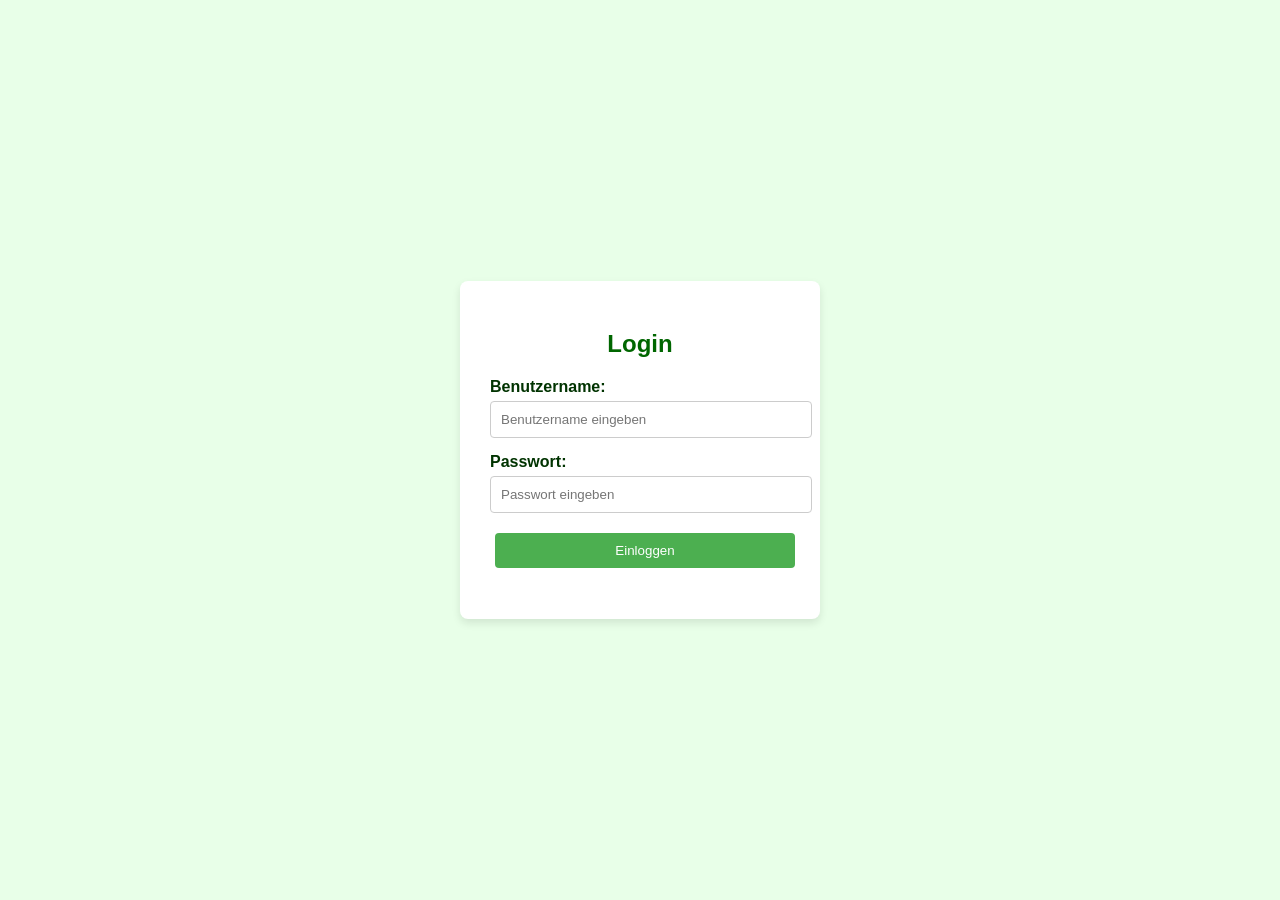
<file: index.html>
<!DOCTYPE html>
<html lang="de">
<head>
    <meta charset="UTF-8">
    <title>Lotto Login</title>
    <link rel="stylesheet" href="style.css">

<style>
body {
font-family: Arial, sans-serif;
margin: 0;
padding: 0;
background-image: url('https://www.erft-kurier.de/imgs/61/1/7/8/8/1/5/2/4/9/tok_64d840c4f8b0b43287eae9a39a0e1f8a/w1900_h1266_x1796_y1197_9.Jaegerzug_3-c4fb6de587bba828.JPG'); 
      background-size: cover; 
      background-repeat: no-repeat; 
      background-position: center center; 
display: flex;
justify-content: center;
align-items: center;
height: 100vh;
}
.login-container {
background-color: white;
padding: 30px;
border-radius: 8px;
box-shadow: 0 4px 8px rgba(0, 0, 0, 0.1);
width: 300px;
}
h2 {
text-align: center;
margin-bottom: 20px;
}
label {
font-weight: bold;
display: block;
margin-bottom: 5px;
}
input {
width: 100%;
padding: 10px;
margin-bottom: 15px;
border: 1px solid #ccc;
border-radius: 4px;
}
button {
width: 100%;
padding: 10px;
background-color: #4CAF50;
color: white;
border: none;
border-radius: 4px;
cursor: pointer;
}
button:hover {
background-color: #45a049;
}
#message {
color: red;
text-align: center;
}
</style>
</head>
<body>
<div class="login-container">
<h2>Login</h2>

<form id="loginForm">
<label for="username">Benutzername:</label>
<input type="text" id="username" placeholder="Benutzername eingeben">

<label for="password">Passwort:</label>
<input type="password" id="password" placeholder="Passwort eingeben">

<button type="submit">Einloggen</button>
</form>

<p id="message"></p>
</div>

<script>
document.getElementById("loginForm").addEventListener("submit", function(event) {
    event.preventDefault();

    let username = document.getElementById("username").value;
    let password = document.getElementById("password").value;

    const validUsername = "9.Jägerzug";
    const validPassword = "Wilddieb";

    if (username === validUsername && password === validPassword) {
        // Weiterleitung auf die Startseite
        window.location.href = "startseitelotto.html";
    } else {
        document.getElementById("message").style.color = "red";
        document.getElementById("message").textContent = "Falsche Benutzerdaten!";
    }
});
</script>
</head>


</body>
</html>
</file>
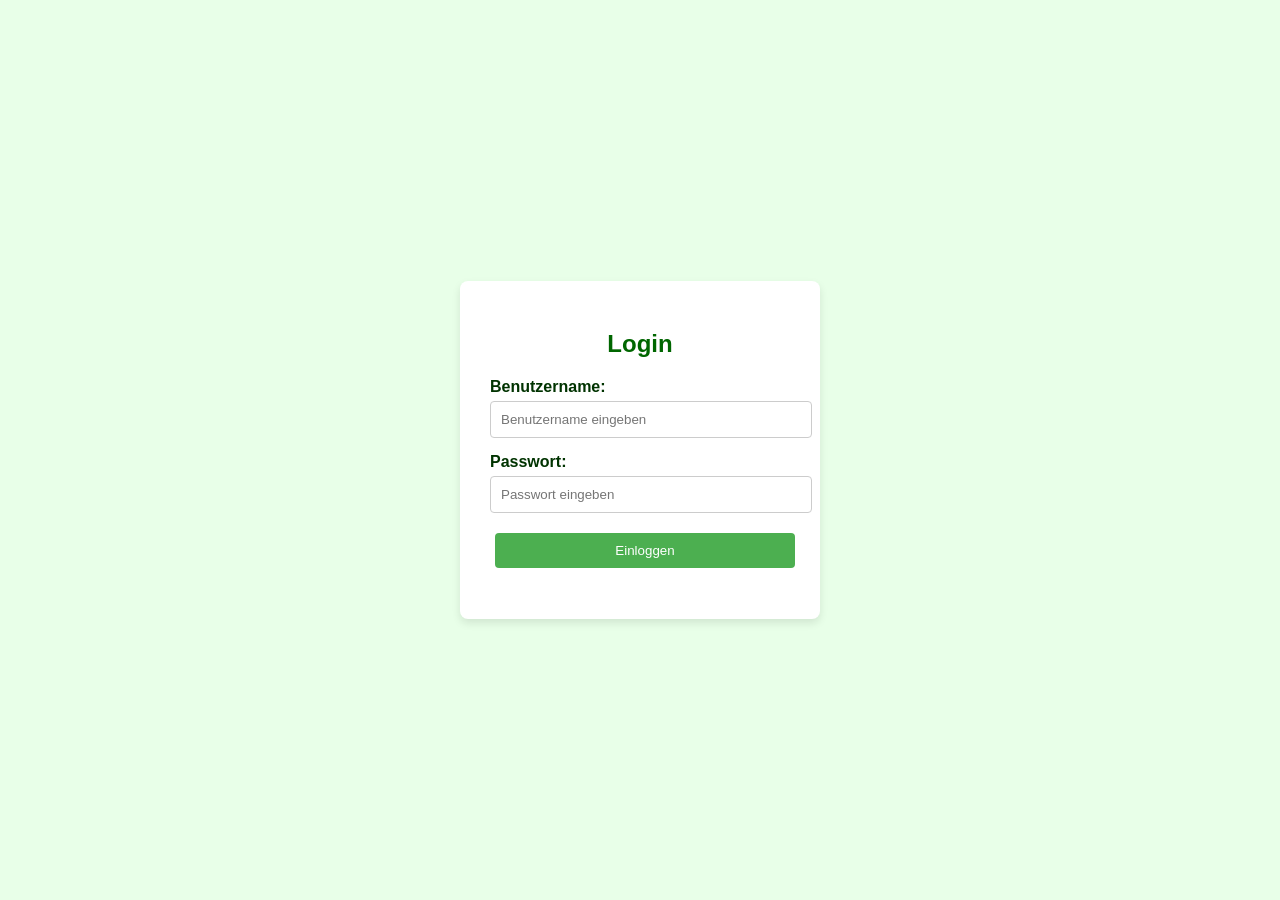
<file: login.html.html>
<!DOCTYPE html>
<html lang="de">
<head>
    <meta charset="UTF-8">
    <title>Lotto Login</title>
    <link rel="stylesheet" href="style.css">

<style>
body {
font-family: Arial, sans-serif;
margin: 0;
padding: 0;
background-image: url('https://www.erft-kurier.de/imgs/61/1/7/8/8/1/5/2/4/9/tok_64d840c4f8b0b43287eae9a39a0e1f8a/w1900_h1266_x1796_y1197_9.Jaegerzug_3-c4fb6de587bba828.JPG'); 
      background-size: cover; 
      background-repeat: no-repeat; 
      background-position: center center; 
display: flex;
justify-content: center;
align-items: center;
height: 100vh;
}
.login-container {
background-color: white;
padding: 30px;
border-radius: 8px;
box-shadow: 0 4px 8px rgba(0, 0, 0, 0.1);
width: 300px;
}
h2 {
text-align: center;
margin-bottom: 20px;
}
label {
font-weight: bold;
display: block;
margin-bottom: 5px;
}
input {
width: 100%;
padding: 10px;
margin-bottom: 15px;
border: 1px solid #ccc;
border-radius: 4px;
}
button {
width: 100%;
padding: 10px;
background-color: #4CAF50;
color: white;
border: none;
border-radius: 4px;
cursor: pointer;
}
button:hover {
background-color: #45a049;
}
#message {
color: red;
text-align: center;
}
</style>
</head>
<body>
<div class="login-container">
<h2>Login</h2>

<form id="loginForm">
<label for="username">Benutzername:</label>
<input type="text" id="username" placeholder="Benutzername eingeben">

<label for="password">Passwort:</label>
<input type="password" id="password" placeholder="Passwort eingeben">

<button type="submit">Einloggen</button>
</form>

<p id="message"></p>
</div>

<script>
document.getElementById("loginForm").addEventListener("submit", function(event) {
    event.preventDefault();

    let username = document.getElementById("username").value;
    let password = document.getElementById("password").value;

    const validUsername = "9.Jägerzug";
    const validPassword = "Wilddieb";

    if (username === validUsername && password === validPassword) {
        // Weiterleitung auf die Startseite
        window.location.href = "index.html";
    } else {
        document.getElementById("message").style.color = "red";
        document.getElementById("message").textContent = "Falsche Benutzerdaten!";
    }
});
</script>
</head>


</body>
</html>
</file>
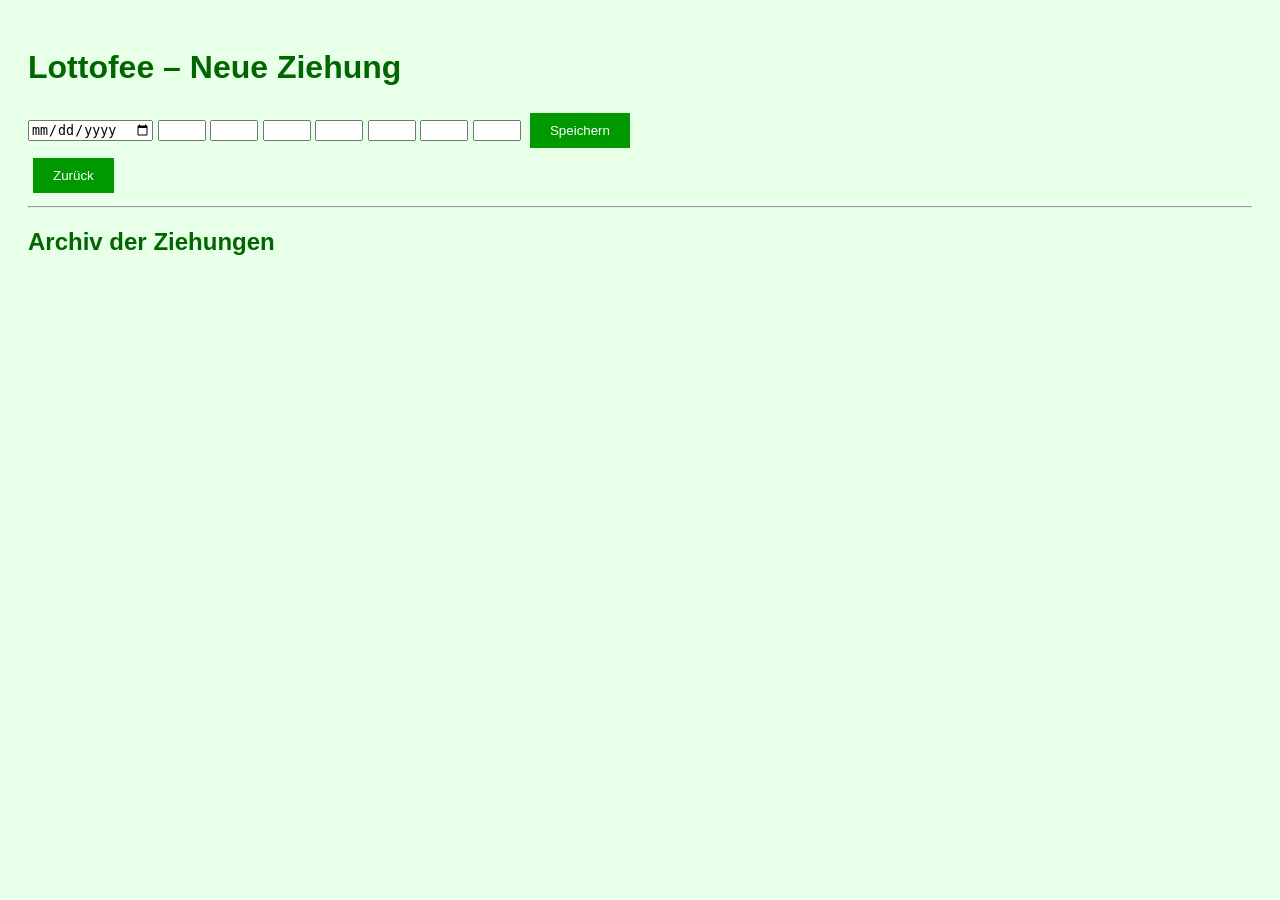
<file: lottofee.html>
<!DOCTYPE html>
<html lang="de">
<head>
    <meta charset="UTF-8">
    <title>Lottofee</title>
    <link rel="stylesheet" href="style.css">
</head>
<body>

<h1>Lottofee – Neue Ziehung</h1>

<form id="form">
    <input type="date" id="datum" required>
    <input type="number" id="zahl1" min="0" max="50" required>
    <input type="number" id="zahl2" min="0" max="50">
    <input type="number" id="zahl3" min="0" max="50">
    <input type="number" id="zahl4" min="0" max="50">
    <input type="number" id="zahl5" min="0" max="50">
    <input type="number" id="zahl6" min="0" max="50">
    <input type="number" id="zahl7" min="0" max="50">

    <button type="submit">Speichern</button>
</form>

<button onclick="window.location.href='startseiteLotto.html'">Zurück</button>

<hr>

<h2>Archiv der Ziehungen</h2>
<div id="archiv"></div>

<script>

let spieler = JSON.parse(localStorage.getItem("spieler") || "[]");
let ziehungen = JSON.parse(localStorage.getItem("ziehungen") || "[]");
let kasse = JSON.parse(
    localStorage.getItem("kasse") ||
    '{"treffer":0,"gewinn":0,"zahlen":[4,5,3,5,6]}'
);

document.getElementById("form").addEventListener("submit", function(e) {
    e.preventDefault();

    let zahlen = [];

    for (let i = 1; i <= 7; i++) {
        let feld = document.getElementById("zahl" + i);

        if (feld && feld.value !== "") {
            zahlen.push(Number(feld.value));
        }
    }

    let datum = document.getElementById("datum").value;

    if (!datum) {
        alert("Bitte ein Datum auswählen.");
        return;
    }

    let gewinner = [];

    // Treffer zählen
    spieler.forEach(s => {

        if (zahlen.includes(s.z1)) {
            s.t1++;
        }

        if (s.z2 !== 0 && zahlen.includes(s.z2)) {
            s.t2++;
        }

        if (
            zahlen.includes(s.z1) ||
            (s.z2 !== 0 && zahlen.includes(s.z2))
        ) {
            gewinner.push(s.name);
        }
    });

    // Ziehung speichern
    ziehungen.push({
        datum: datum,
        zahlen: zahlen,
        gewinner: gewinner
    });

    // Local Storage speichern
    localStorage.setItem("ziehungen", JSON.stringify(ziehungen));
    localStorage.setItem("spieler", JSON.stringify(spieler));
    localStorage.setItem("kasse", JSON.stringify(kasse));

    alert("Ziehung gespeichert!");

    // Formular leeren
    document.getElementById("form").reset();

    // Archiv neu anzeigen
    renderArchiv();
});


// Archiv anzeigen
function renderArchiv() {

    let out = "";

    ziehungen.forEach((z, i) => {

        out += `
            <div class="ziehung">
                <h3>${z.datum}</h3>
                <p>Zahlen: ${z.zahlen.join(", ")}</p>
                <p>Gewinner: ${z.gewinner.length ? z.gewinner.join(", ") : "Keine"}</p>
                <button onclick="loeschen(${i})">Löschen</button>
            </div>
        `;
    });

    document.getElementById("archiv").innerHTML = out;
}


// Einzelne Ziehung löschen
function loeschen(index) {

    if (!confirm("Diesen Eintrag wirklich löschen?")) {
        return;
    }

    ziehungen.splice(index, 1);

    localStorage.setItem("ziehungen", JSON.stringify(ziehungen));

    renderArchiv();
}


// Beim Laden anzeigen
renderArchiv();

</script>

</body>
</html>
</file>
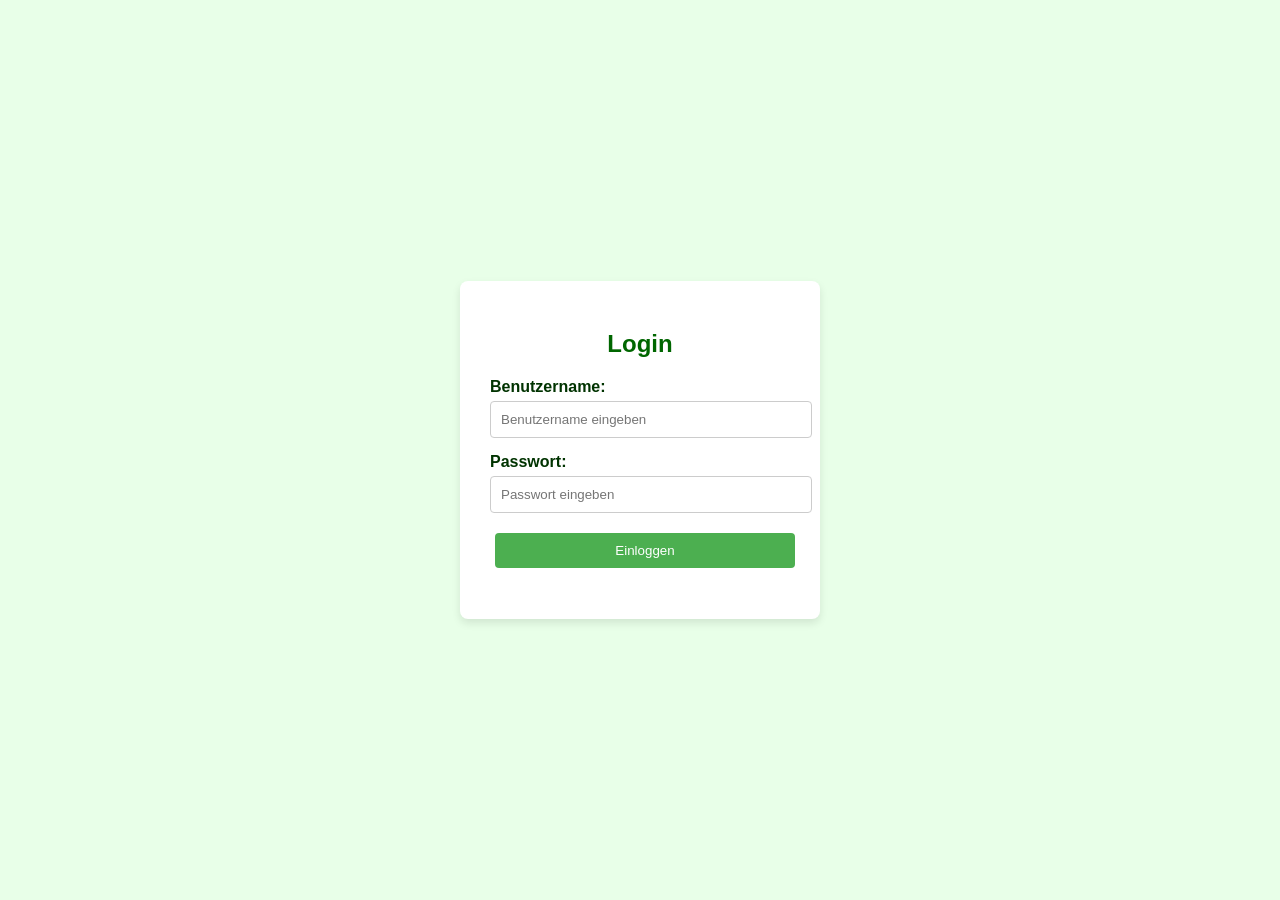
<file: passwort.html>
<!DOCTYPE html>
<html lang="de">
<head>
    <meta charset="UTF-8">
    <title>Lottofee</title>
    <link rel="stylesheet" href="style.css">
<style>
body {
font-family: Arial, sans-serif;
margin: 0;
padding: 0;
background-image: url('https://www.erft-kurier.de/imgs/61/1/7/8/8/1/5/2/4/9/tok_64d840c4f8b0b43287eae9a39a0e1f8a/w1900_h1266_x1796_y1197_9.Jaegerzug_3-c4fb6de587bba828.JPG'); 
      background-size: cover; 
      background-repeat: no-repeat; 
      background-position: center center; 
display: flex;
justify-content: center;
align-items: center;
height: 100vh;
}
.login-container {
background-color: white;
padding: 30px;
border-radius: 8px;
box-shadow: 0 4px 8px rgba(0, 0, 0, 0.1);
width: 300px;
}
h2 {
text-align: center;
margin-bottom: 20px;
}
label {
font-weight: bold;
display: block;
margin-bottom: 5px;
}
input {
width: 100%;
padding: 10px;
margin-bottom: 15px;
border: 1px solid #ccc;
border-radius: 4px;
}
button {
width: 100%;
padding: 10px;
background-color: #4CAF50;
color: white;
border: none;
border-radius: 4px;
cursor: pointer;
}
button:hover {
background-color: #45a049;
}
#message {
color: red;
text-align: center;
}
</style>
</head>
<body>




<div class="login-container">
<h2>Login</h2>

<form id="loginForm">
<label for="username">Benutzername:</label>
<input type="text" id="username" placeholder="Benutzername eingeben">

<label for="password">Passwort:</label>
<input type="password" id="password" placeholder="Passwort eingeben">

<button type="submit">Einloggen</button>
</form>

<p id="message"></p>
</div>

<script>
document.getElementById("loginForm").addEventListener("submit", function(event) {
    event.preventDefault();

    let username = document.getElementById("username").value;
    let password = document.getElementById("password").value;

    const validUsername = "Lottofee";
    const validPassword = "Moritz2011!";

    if (username === validUsername && password === validPassword) {
        // Weiterleitung auf die Startseite
        window.location.href = "lottofee.html";
    } else {
        document.getElementById("message").style.color = "red";
        document.getElementById("message").textContent = "Falsche Benutzerdaten!";
    }
});
</script>
</file>
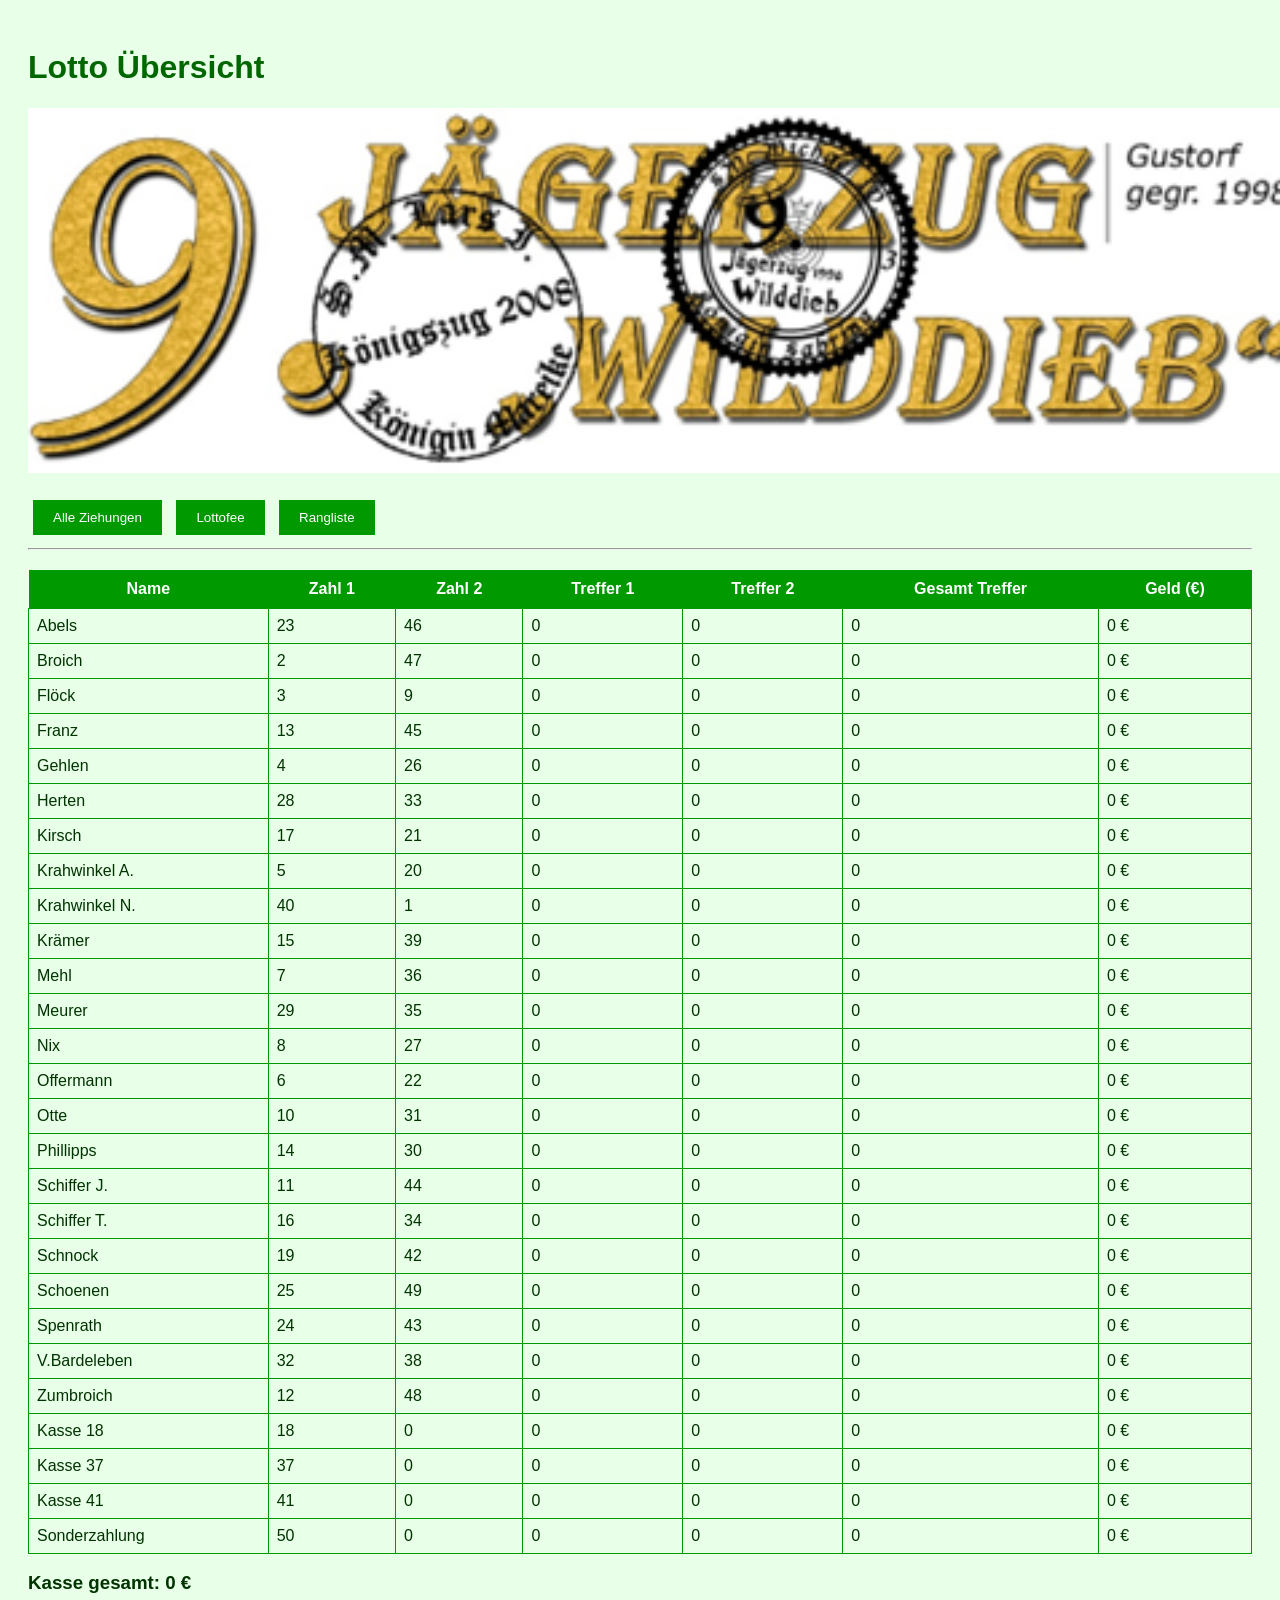
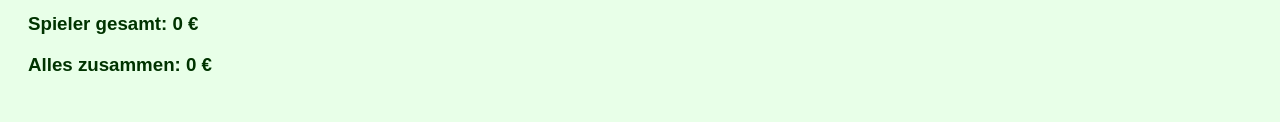
<file: startseite.html>
<!DOCTYPE html>
<html lang="de">
<head>
    <meta charset="UTF-8">
    <title>Lotto Übersicht</title>
    <link rel="stylesheet" href="style.css">
</head>
<body>

<h1>Lotto Übersicht</h1>
<img src="Logo.png" width="1850">
<br><br>
<button onclick="window.location.href='ziehungen.html'">Alle Ziehungen</button>
<button onclick="window.location.href='passwort.html'">Lottofee</button>
<button onclick="window.location.href='rangliste.html'">Rangliste</button>

<hr>

<table id="lottoTable">
    <thead>
        <tr>
            <th>Name</th>
            <th>Zahl 1</th>
            <th>Zahl 2</th>
            <th>Treffer 1</th>
            <th>Treffer 2</th>
            <th>Gesamt Treffer</th>
            <th>Geld (€)</th>
        </tr>
    </thead>
    <tbody></tbody>
</table>

<h3 id="kasseAnzeige"></h3>
<h3 id="spielerAnzeige"></h3>
<h3 id="gesamtAnzeige"></h3>

<script>

// Spieler aus Speicher laden
let spieler = JSON.parse(localStorage.getItem("spieler"));

// Wenn noch keine Daten existieren → neu anlegen
if (!spieler) {
    spieler = [
        { name: "Abels", z1: 23, z2: 46 },
        { name: "Broich", z1: 2, z2: 47 },
        { name: "Flöck", z1: 3, z2: 9 },
        { name: "Franz", z1: 13, z2:45 },
        { name: "Gehlen", z1: 4, z2: 26 },
        { name: "Herten", z1:28, z2:33 },
        { name: "Kirsch", z1:17, z2:21 },
        { name: "Krahwinkel A.", z1:5, z2:20 },
        { name: "Krahwinkel N.", z1:40, z2:1 },
        { name: "Krämer", z1:15, z2:39 },
        { name: "Mehl", z1:7, z2:36 },
        { name: "Meurer", z1:29, z2:35 },
        { name: "Nix", z1:8, z2:27 },
        { name: "Offermann", z1:6, z2:22 },
        { name: "Otte", z1:10, z2:31 },   // Spieler!
        { name:"Phillipps", z1:14, z2:30 },
        { name:"Schiffer J.", z1:11, z2:44 },
        { name:"Schiffer T.", z1:16, z2:34 },
        { name:"Schnock", z1:19, z2:42 },
        { name:"Schoenen", z1:25, z2:49 },
        { name:"Spenrath", z1:24, z2:43 },
        { name:"V.Bardeleben", z1:32, z2:38 },
        { name:"Zumbroich", z1:12, z2:48 },

        // Kasse
        { name:"Kasse 18", z1:18, z2:0 },
        { name:"Kasse 37", z1:37, z2:0 },
        { name:"Kasse 41", z1:41, z2:0 },
        { name:"Sonderzahlung", z1:50, z2:0 }
    ];

    localStorage.setItem("spieler", JSON.stringify(spieler));
}

// Ziehungen laden
let ziehungen = JSON.parse(localStorage.getItem("ziehungen") || "[]");

// Kassen-Zahlen
const kassenZahlen = [18, 37, 41, 50];

// Prüfen ob Eintrag Kasse ist
function istKasse(s) {
    return s.name.startsWith("Kasse") || s.name === "Sonderzahlung";
}

// Kasse berechnen
function berechneKasse() {
    let kasse = 0;
    ziehungen.forEach(z => {
        [...new Set(z.zahlen)].forEach(num => {
            if (kassenZahlen.includes(num)) kasse += 5;
        });
    });
    return kasse;
}

// Spieler berechnen (ohne Kasse!)
function berechneSpieler() {
    let summe = 0;

    spieler.forEach(s => {
        if (istKasse(s)) return; // Kasse überspringen

        let t1 = 0, t2 = 0;

        ziehungen.forEach(z => {
            if (z.zahlen.includes(s.z1)) t1++;
            if (s.z2 !== 0 && z.zahlen.includes(s.z2)) t2++;
        });

        summe += (t1 + t2) * 5;
    });

    return summe;
}

// Tabelle rendern
function renderTable() {
    let tbody = document.querySelector("#lottoTable tbody");
    tbody.innerHTML = "";

    spieler.forEach(s => {
        let t1 = 0, t2 = 0;

        ziehungen.forEach(z => {
            if (z.zahlen.includes(s.z1)) t1++;
            if (s.z2 !== 0 && z.zahlen.includes(s.z2)) t2++;
        });

        let ges = t1 + t2;
        let geld = ges * 5;

        tbody.innerHTML += `
            <tr>
                <td>${s.name}</td>
                <td>${s.z1}</td>
                <td>${s.z2}</td>
                <td>${t1}</td>
                <td>${t2}</td>
                <td>${ges}</td>
                <td>${geld} €</td>
            </tr>
        `;
    });
}

// Anzeige unten
function render() {
    renderTable();

    let kasse = berechneKasse();
    let spielerGeld = berechneSpieler();
    let gesamt = kasse + spielerGeld;

    document.getElementById("kasseAnzeige").innerText =
        "Kasse gesamt: " + kasse + " €";

    document.getElementById("spielerAnzeige").innerText =
        "Spieler gesamt: " + spielerGeld + " €";

    document.getElementById("gesamtAnzeige").innerText =
        "Alles zusammen: " + gesamt + " €";
}

render();

</script>

</body>
</html>
</file>
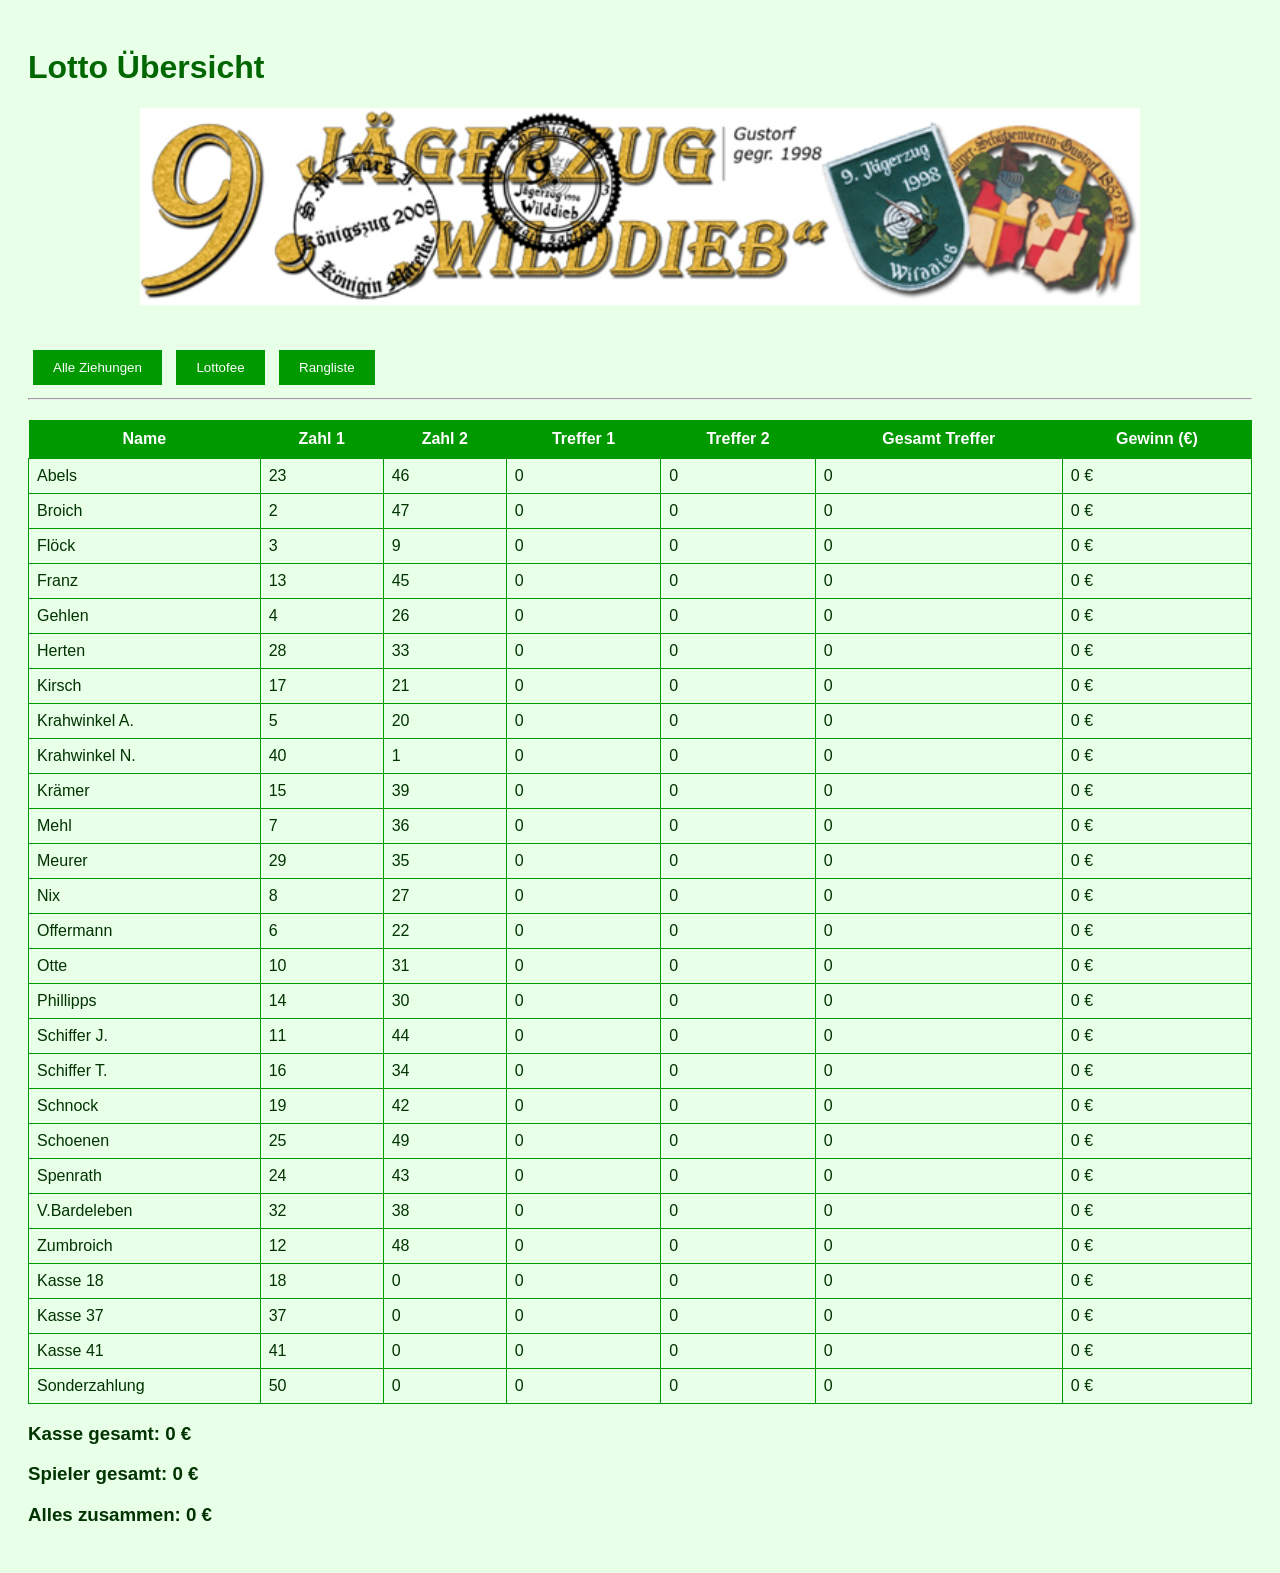
<file: startseitelotto.html>
<!DOCTYPE html>
<html lang="de">
<head>
    <meta charset="UTF-8">
    <title>Lotto Übersicht</title>
    <link rel="stylesheet" href="style.css">
</head>
<body>

<h1>Lotto Übersicht</h1>
<center>
<img src="Logo.png" width="1000">
</center>
<br><br>
<button onclick="window.location.href='ziehungen.html'">Alle Ziehungen</button>
<button onclick="window.location.href='passwort.html'">Lottofee</button>
<button onclick="window.location.href='rangliste.html'">Rangliste</button>

<hr>

<table id="lottoTable">
    <thead>
        <tr>
            <th>Name</th>
            <th>Zahl 1</th>
            <th>Zahl 2</th>
            <th>Treffer 1</th>
            <th>Treffer 2</th>
            <th>Gesamt Treffer</th>
            <th>Gewinn (€)</th>
        </tr>
    </thead>
    <tbody></tbody>
</table>

<h3 id="kasseAnzeige"></h3>
<h3 id="spielerAnzeige"></h3>
<h3 id="gesamtAnzeige"></h3>

<script>


// Spieler aus Speicher laden
let spieler = JSON.parse(localStorage.getItem("spieler"));

// Wenn noch keine Daten existieren → neu anlegen
if (!spieler) {
    spieler = [
        { name: "Abels", z1: 23, z2: 46 },
        { name: "Broich", z1: 2, z2: 47 },
        { name: "Flöck", z1: 3, z2: 9 },
        { name: "Franz", z1: 13, z2:45 },
        { name: "Gehlen", z1: 4, z2: 26 },
        { name: "Herten", z1:28, z2:33 },
        { name: "Kirsch", z1:17, z2:21 },
        { name: "Krahwinkel A.", z1:5, z2:20 },
        { name: "Krahwinkel N.", z1:40, z2:1 },
        { name: "Krämer", z1:15, z2:39 },
        { name: "Mehl", z1:7, z2:36 },
        { name: "Meurer", z1:29, z2:35 },
        { name: "Nix", z1:8, z2:27 },
        { name: "Offermann", z1:6, z2:22 },
        { name: "Otte", z1:10, z2:31 },   // Spieler!
        { name:"Phillipps", z1:14, z2:30 },
        { name:"Schiffer J.", z1:11, z2:44 },
        { name:"Schiffer T.", z1:16, z2:34 },
        { name:"Schnock", z1:19, z2:42 },
        { name:"Schoenen", z1:25, z2:49 },
        { name:"Spenrath", z1:24, z2:43 },
        { name:"V.Bardeleben", z1:32, z2:38 },
        { name:"Zumbroich", z1:12, z2:48 },

        // Kasse
        { name:"Kasse 18", z1:18, z2:0 },
        { name:"Kasse 37", z1:37, z2:0 },
        { name:"Kasse 41", z1:41, z2:0 },
        { name:"Kasse", z1:50, z2:0 }
    ];

    localStorage.setItem("spieler", JSON.stringify(spieler));
}

// Ziehungen laden
let ziehungen = JSON.parse(localStorage.getItem("ziehungen") || "[]");

// Kassen-Zahlen
const kassenZahlen = [18, 37, 41, 50];

// Prüfen ob Eintrag Kasse ist
function istKasse(s) {
    return s.name.startsWith("Kasse") || s.name === "Sonderzahlung";
}

// Kasse berechnen
function berechneKasse() {
    let kasse = 0;
    ziehungen.forEach(z => {
        [...new Set(z.zahlen)].forEach(num => {
            if (kassenZahlen.includes(num)) kasse += 5;
        });
    });
    return kasse;
}

// Spieler berechnen (ohne Kasse!)
function berechneSpieler() {
    let summe = 0;

    spieler.forEach(s => {
        if (istKasse(s)) return; // Kasse überspringen

        let t1 = 0, t2 = 0;

        ziehungen.forEach(z => {
            if (z.zahlen.includes(s.z1)) t1++;
            if (s.z2 !== 0 && z.zahlen.includes(s.z2)) t2++;
        });

        summe += (t1 + t2) * 5;
    });

    return summe;
}

// Tabelle rendern
function renderTable() {
    let tbody = document.querySelector("#lottoTable tbody");
    tbody.innerHTML = "";

    spieler.forEach(s => {
        let t1 = 0, t2 = 0;

        ziehungen.forEach(z => {
            if (z.zahlen.includes(s.z1)) t1++;
            if (s.z2 !== 0 && z.zahlen.includes(s.z2)) t2++;
        });

        let ges = t1 + t2;
        let geld = ges * 5;

        tbody.innerHTML += `
            <tr>
                <td>${s.name}</td>
                <td>${s.z1}</td>
                <td>${s.z2}</td>
                <td>${t1}</td>
                <td>${t2}</td>
                <td>${ges}</td>
                <td>${geld} €</td>
            </tr>
        `;
    });
}

// Anzeige unten
function render() {
    renderTable();

    let kasse = berechneKasse();
    let spielerGeld = berechneSpieler();
    let gesamt = kasse + spielerGeld;

    document.getElementById("kasseAnzeige").innerText =
        "Kasse gesamt: " + kasse + " €";

    document.getElementById("spielerAnzeige").innerText =
        "Spieler gesamt: " + spielerGeld + " €";

    document.getElementById("gesamtAnzeige").innerText =
        "Alles zusammen: " + gesamt + " €";
}

render();

</script>

</body>
</html>
</file>
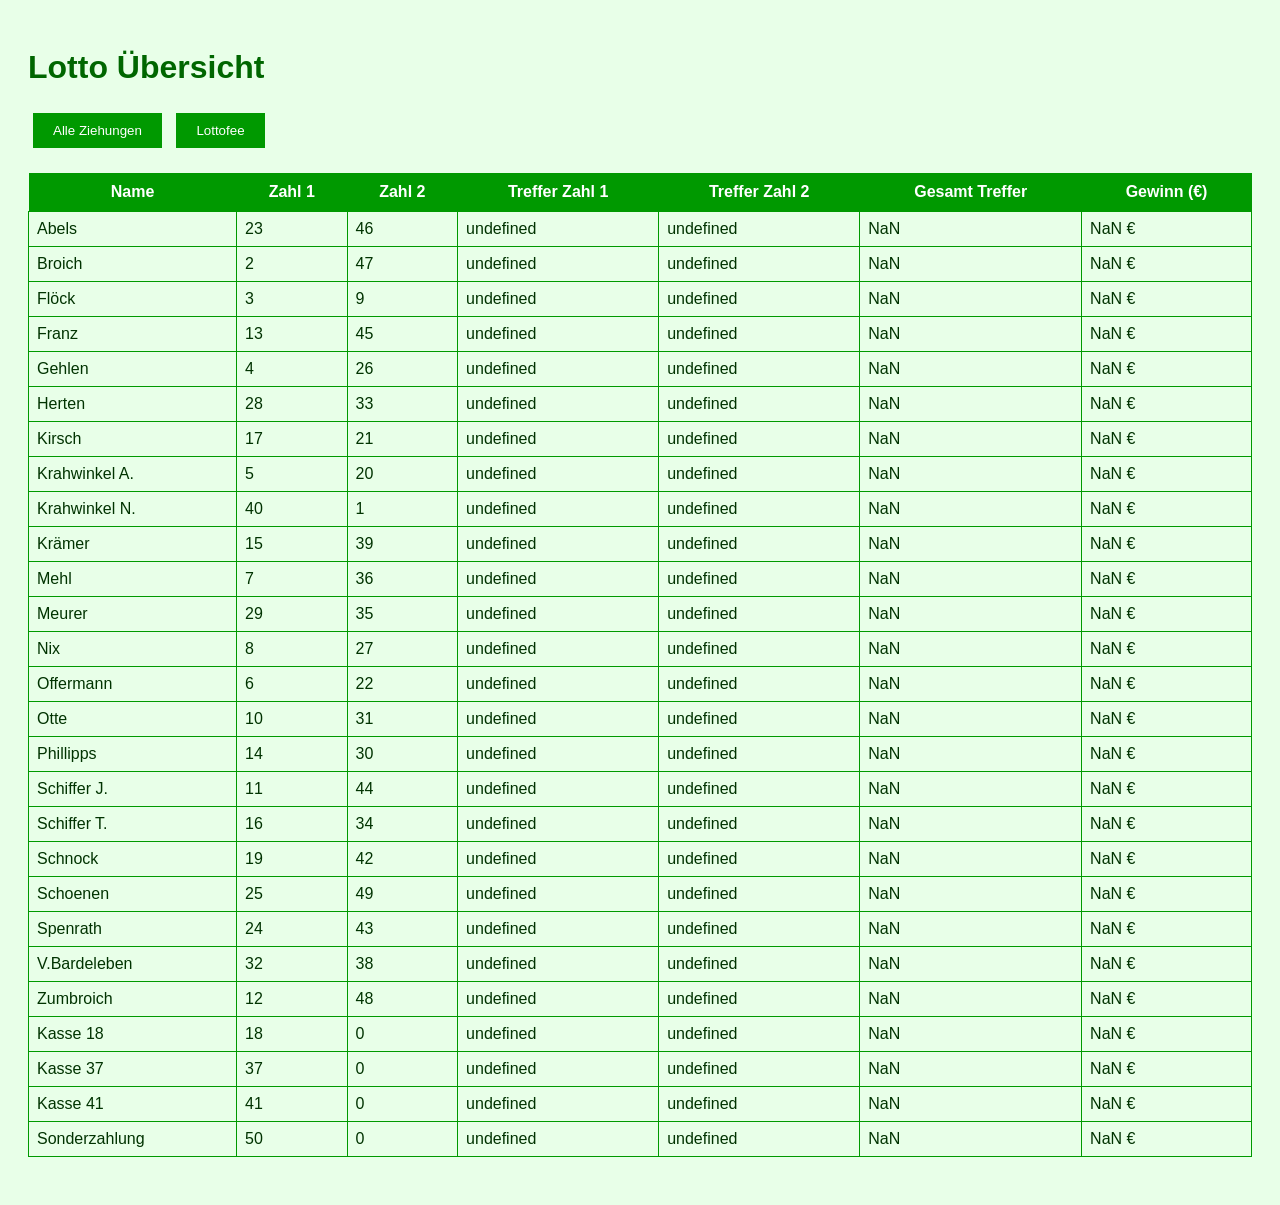
<file: test.html>
<!DOCTYPE html>
<html lang="de">
<head>
    <meta charset="UTF-8">
    <title>Lotto Übersicht</title>
    <link rel="stylesheet" href="style.css">
</head>
<body>

<h1>Lotto Übersicht</h1>

<button onclick="window.location.href='ziehungen.html'">Alle Ziehungen</button>
<button onclick="window.location.href='passwort.html'">Lottofee</button>

<table id="lottoTable">
    <thead>
        <tr>
            <th>Name</th>
            <th>Zahl 1</th>
            <th>Zahl 2</th>
            <th>Treffer Zahl 1</th>
            <th>Treffer Zahl 2</th>
            <th>Gesamt Treffer</th>
            <th>Gewinn (€)</th>
        </tr>
    </thead>
    <tbody></tbody>
</table>

<h2 id="gesamtGewinn"></h2>

<script>
// -------------------------------
// Spieler laden
// -------------------------------
let spieler = JSON.parse(localStorage.getItem("spieler"));
if (!spieler) {
    spieler = [
        { name: "Abels", z1: 23, z2: 46, t1: 0, t2: 0 },
        { name: "Broich", z1: 2, z2: 47, t1: 0, t2: 0 },
        { name: "Flöck", z1: 3, z2: 9, t1:0, t2:0}, 
        { name: "Franz", z1: 13, z2:45, t1:0, t2:0},
        { name: "Gehlen", z1: 4, z2: 26, t1:0, t2:0},
        { name: "Herten", z1:28, z2:33, t1:0, t2:0},
        { name: "Kirsch", z1:17, z2:21, t1:0, t2:0},
        { name: "Krahwinkel A.", z1:5, z2:20, t1:0, t2:0},
        { name: "Krahwinkel N.", z1:40, z2:1, t1:0, t2:0},
        { name: "Krämer", z1:15, z2:39, t1:0, t2:0},
        { name: "Mehl", z1:7, z2:36, t1:0, t2:0},
        { name: "Meurer", z1:29, z2:35, t1:0, t2:0},
        { name: "Nix", z1:8, z2:27, t1:0, t2:0},
        { name: "Offermann", z1:6, z2:22, t1:0, t2:0},
        { name:"Phillipps", z1:14, z2:30, t1:0, t2:0},
        { name:"Schiffer J.", z1:11, z2:44, t1:0, t2:0},
        { name:"Schiffer T.", z1:16, z2:34, t1:0, t2:0},
        { name:"Schnock", z1:19, z2:42, t1:0, t2:0},
        { name:"Schoenen", z1:25, z2:49, t1:0, t2:0},
        { name:"Spenrath", z1:24, z2:43, t1:0, t2:0},
        { name:"V.Bardeleben", z1:32, z2:38, t1:0, t2:0},
        { name:"Zumbroich", z1:12, z2:48, t1:0, t2:0},
        { name:"Kasse 10", z1:10, z2:0, t1:0, t2:0},
        { name:"Kasse 18", z1:18, z2:0, t1:0, t2:0},
        { name:"Kasse 31", z1:31, z2:0, t1:0, t2:0},
        { name:"Kasse 37", z1:37, z2:0, t1:0, t2:0},
        { name:"Kasse 41", z1:41, z2:0, t1:0, t2:0},
        { name:"Sonderzahlung", z1:50, z2:0, t1:0, t2:0}
    ];

    localStorage.setItem("spieler", JSON.stringify(spieler));
}

// -------------------------------
// Tabelle rendern
// -------------------------------
function renderTable() {
    let tbody = document.querySelector("#lottoTable tbody");
    tbody.innerHTML = "";

    let gesamt = 0;

    spieler.forEach(s => {
        let gesTreffer = s.t1 + s.t2;
        let gewinn = gesTreffer * 5;
        gesamt += gewinn;

        tbody.innerHTML += `
            <tr>
                <td>${s.name}</td>
                <td>${s.z1}</td>
                <td>${s.z2}</td>
                <td>${s.t1}</td>
                <td>${s.t2}</td>
                <td>${gesTreffer}</td>
                <td>${gewinn} €</td>
            </tr>
        `;
    });
}

renderTable(); // ✔ KORREKT – außerhalb der Funktion
</script>

</body>
</html>
</file>
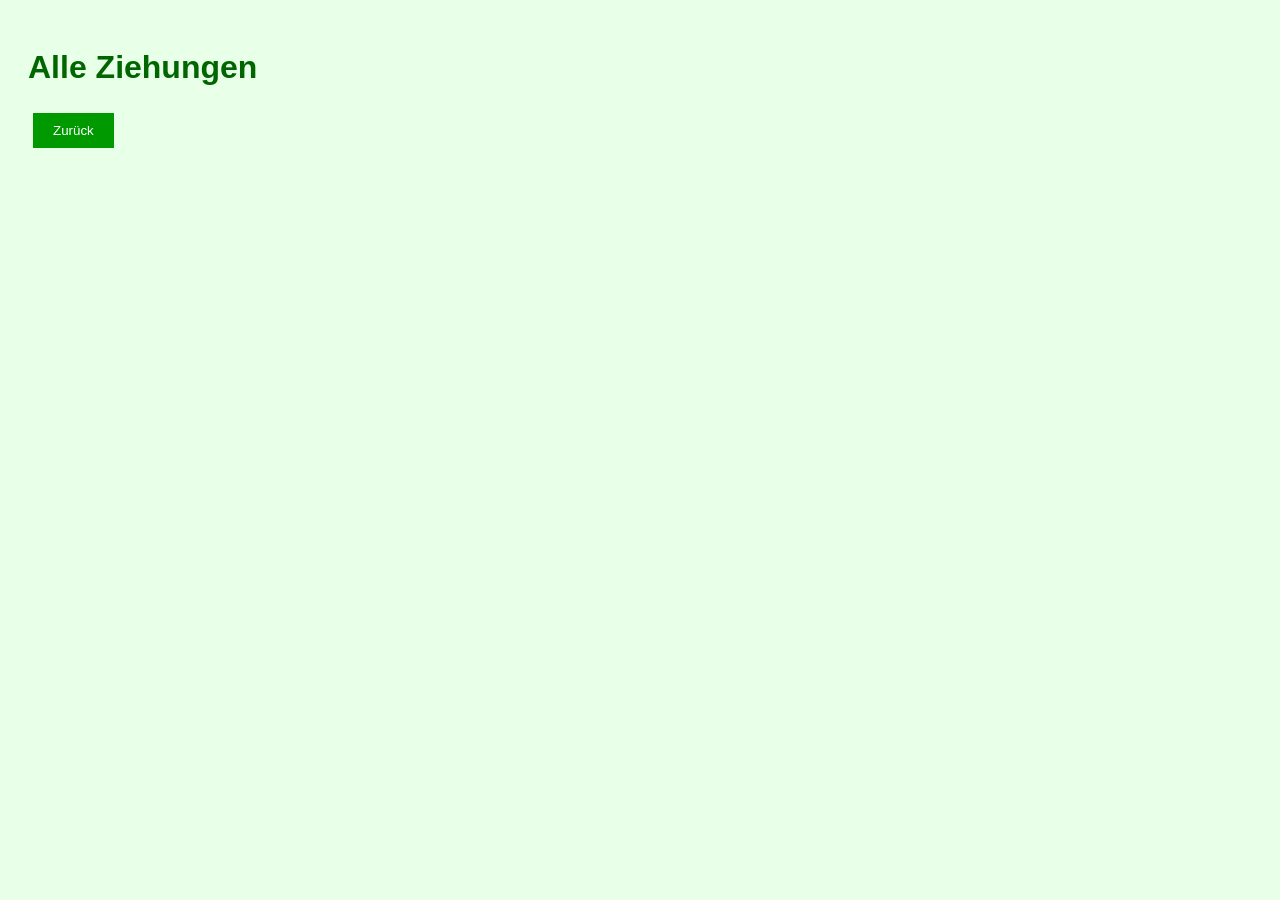
<file: ziehungen.html>
<!DOCTYPE html>
<html lang="de">
<head>
    <meta charset="UTF-8">
    <title>Ziehungen</title>
    <link rel="stylesheet" href="style.css">
</head>
<body>

<h1>Alle Ziehungen</h1>

<button onclick="window.location.href='startseiteLotto.html'">Zurück</button>

<div id="liste"></div>

<script>
let ziehungen = JSON.parse(localStorage.getItem("ziehungen") || "[]");

function render() {
    let out = "";
    ziehungen.forEach(z => {
        out += `
            <div class="ziehung">
                <h3>${z.datum}</h3>
                <p>Zahlen: ${z.zahlen.join(", ")}</p>
                <p>Gewinner: ${z.gewinner.join(", ")}</p>
            </div>
        `;
    });
    document.getElementById("liste").innerHTML = out;
}

render();
</script>

</body>
</html>
</file>
<file: style.css>
body {
    font-family: Arial;
    background: #e8ffe8;
    color: #003300;
    padding: 20px;
}

h1, h2 {
    color: #006600;
}

table {
    width: 100%;
    border-collapse: collapse;
    margin-top: 20px;
}

table th {
    background: #009900;
    color: white;
    padding: 10px;
}

table td {
    border: 1px solid #009900;
    padding: 8px;
}

.kasse {
    background: #ccffcc;
    font-weight: bold;
}

button {
    background: #009900;
    color: white;
    padding: 10px 20px;
    border: none;
    margin: 5px;
    cursor: pointer;
}

button:hover {
    background: #007700;
}

.login-box {
    width: 300px;
    margin: 100px auto;
    padding: 20px;
    background: white;
    border: 2px solid #009900;
    border-radius: 10px;
}
</file>
